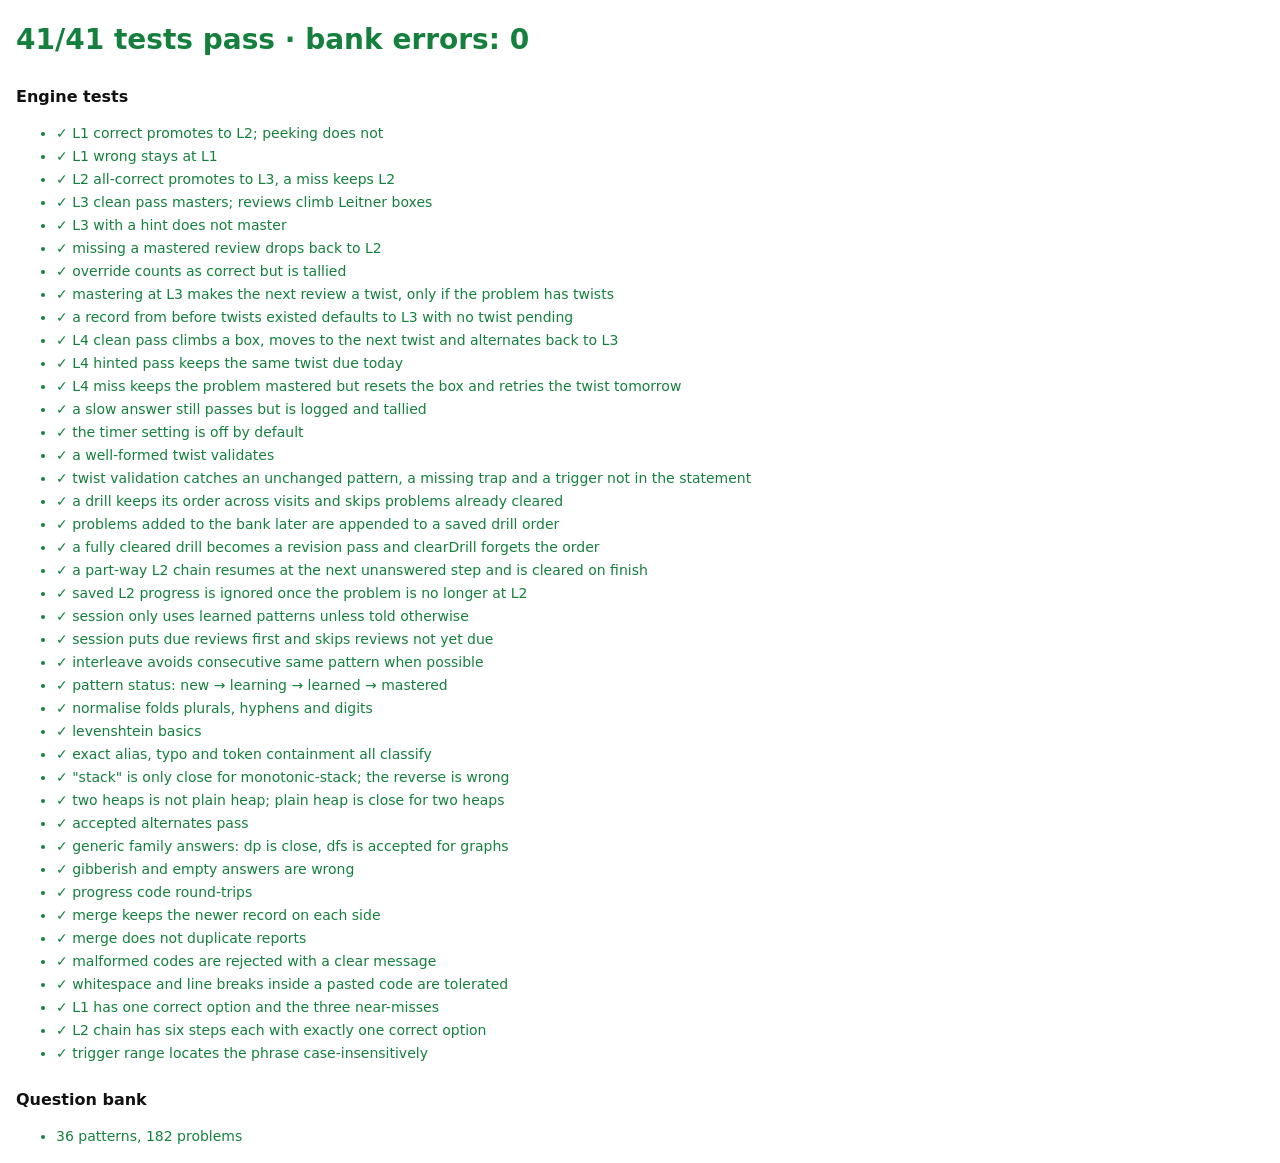
<file: test.html>
<!doctype html>
<html lang="en">
<head>
  <meta charset="utf-8">
  <meta name="viewport" content="width=device-width, initial-scale=1">
  <title>Pattern Drill tests</title>
  <style>
    body { font: 14px/1.5 system-ui, sans-serif; margin: 16px; background: #fff; color: #111; }
    .pass { color: #15803d; } .fail { color: #b91c1c; } .warn { color: #a16207; }
    h2 { font-size: 16px; margin-top: 24px; }
    li { margin: 2px 0; }
  </style>
</head>
<body>
  <h1 id="summary">Running…</h1>
  <h2>Engine tests</h2>
  <ul id="tests"></ul>
  <h2>Question bank</h2>
  <ul id="bank"></ul>
  <script type="module">
    import { run } from './test/harness.js';
    import './test/engine.test.js';
    import { loadBank, browserReadJson } from './src/engine/bank.js';
    import { validateBank } from './src/engine/validate.js';

    const li = (parent, cls, text) => {
      const el = document.createElement('li');
      el.className = cls;
      el.textContent = text;
      document.getElementById(parent).append(el);
    };

    const results = await run();
    for (const r of results) li('tests', r.pass ? 'pass' : 'fail', `${r.pass ? '✓' : '✗'} ${r.name}${r.error ? ' — ' + r.error : ''}`);

    let bankErrors = 0;
    try {
      const bank = await loadBank(browserReadJson);
      const v = validateBank(bank);
      bankErrors = v.errors.length;
      li('bank', 'pass', `${v.counts.patterns} patterns, ${v.counts.problems} problems`);
      for (const e of v.errors) li('bank', 'fail', `✗ ${e}`);
      for (const w of v.warnings) li('bank', 'warn', `! ${w}`);
    } catch (e) {
      bankErrors = 1;
      li('bank', 'fail', `✗ could not load bank: ${e.message}`);
    }

    const failed = results.filter((r) => !r.pass).length;
    const summary = document.getElementById('summary');
    summary.textContent = `${results.length - failed}/${results.length} tests pass · bank errors: ${bankErrors}`;
    summary.className = failed || bankErrors ? 'fail' : 'pass';
    window.__testResult = { failed, bankErrors, total: results.length };
  </script>
</body>
</html>
</file>
